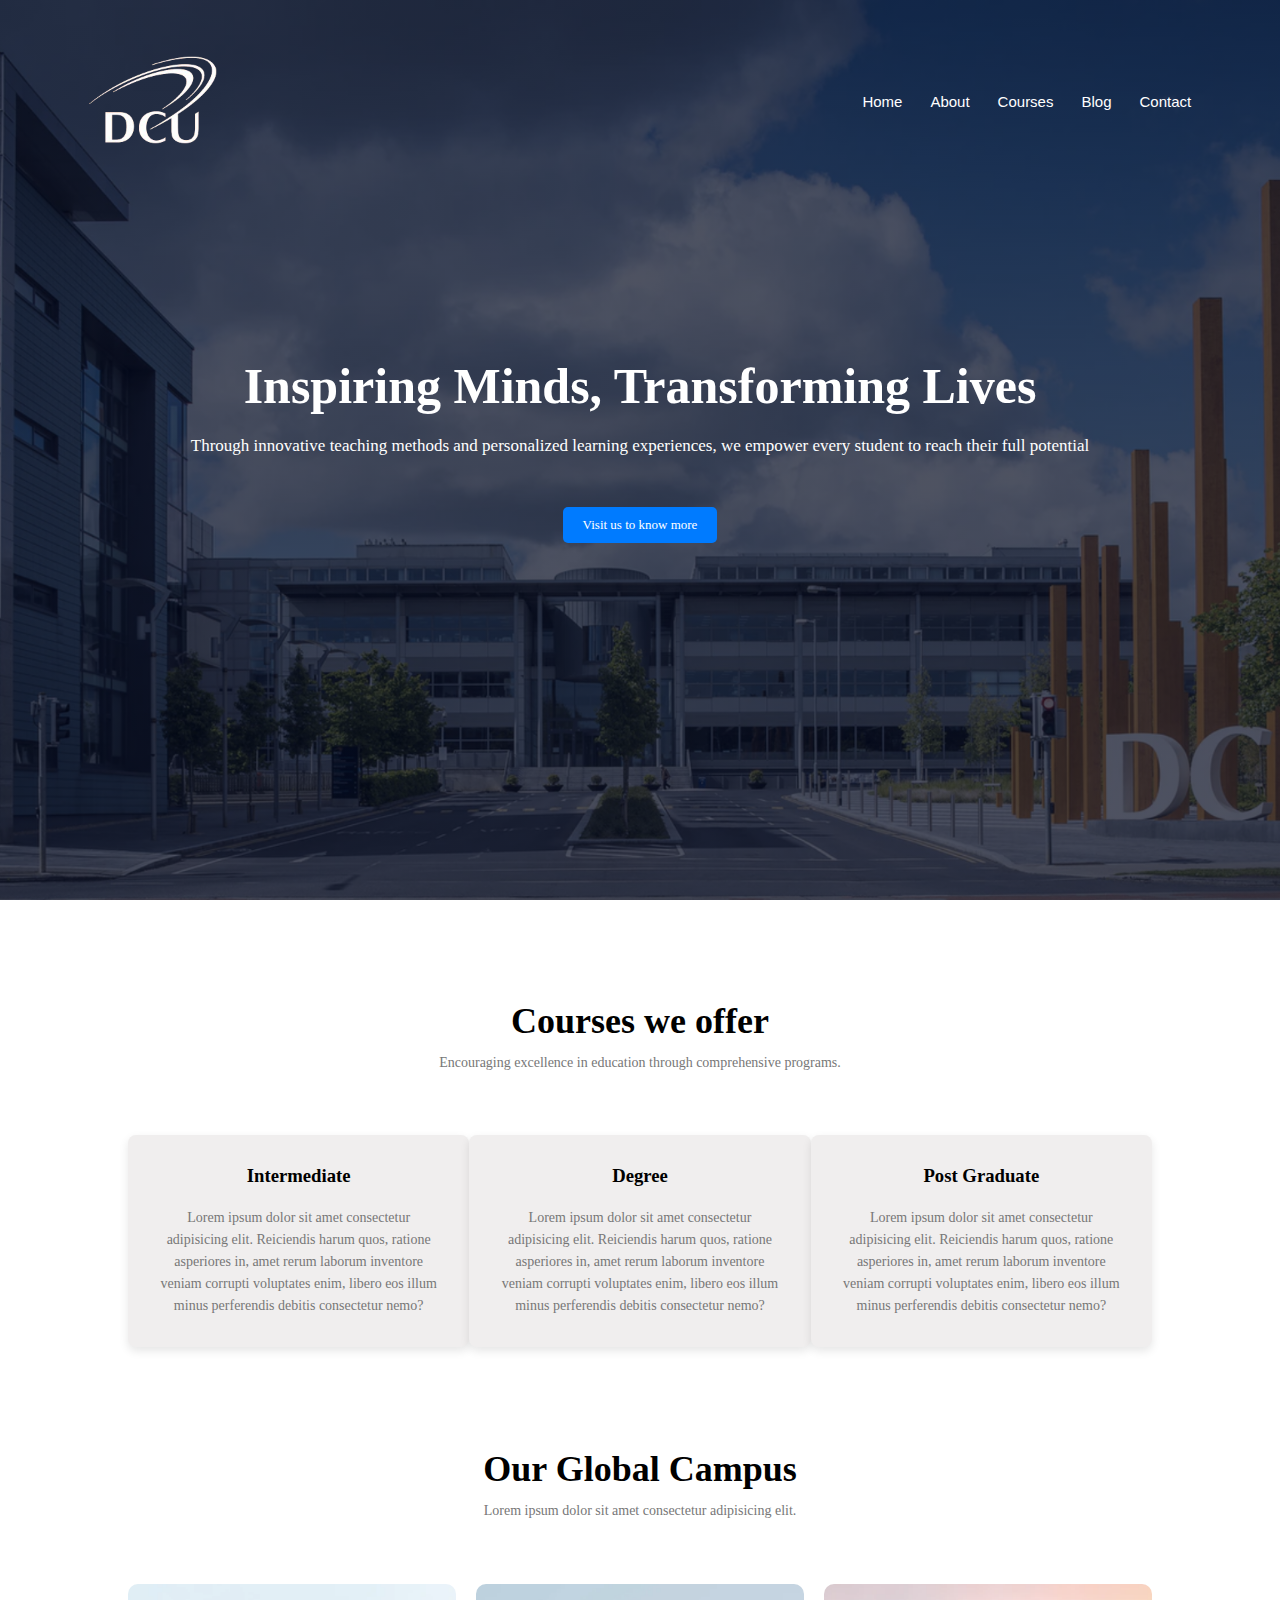
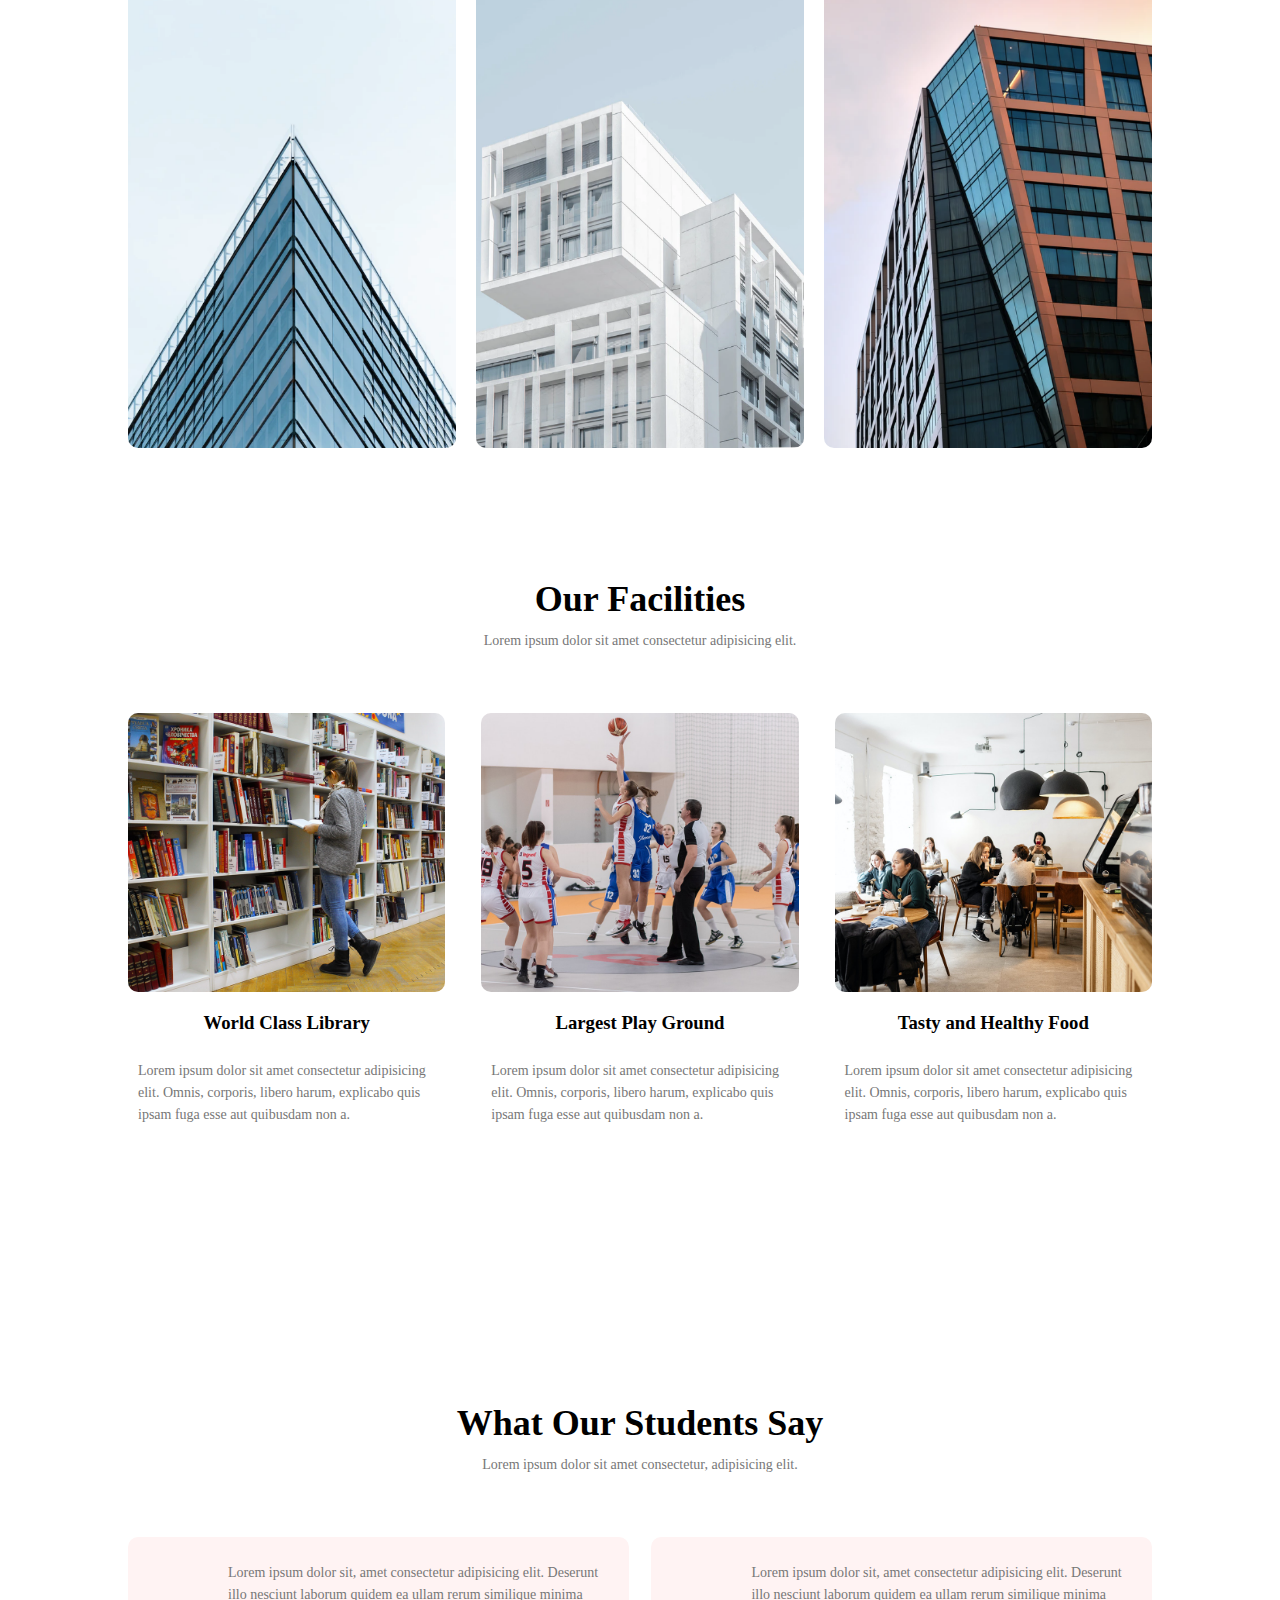
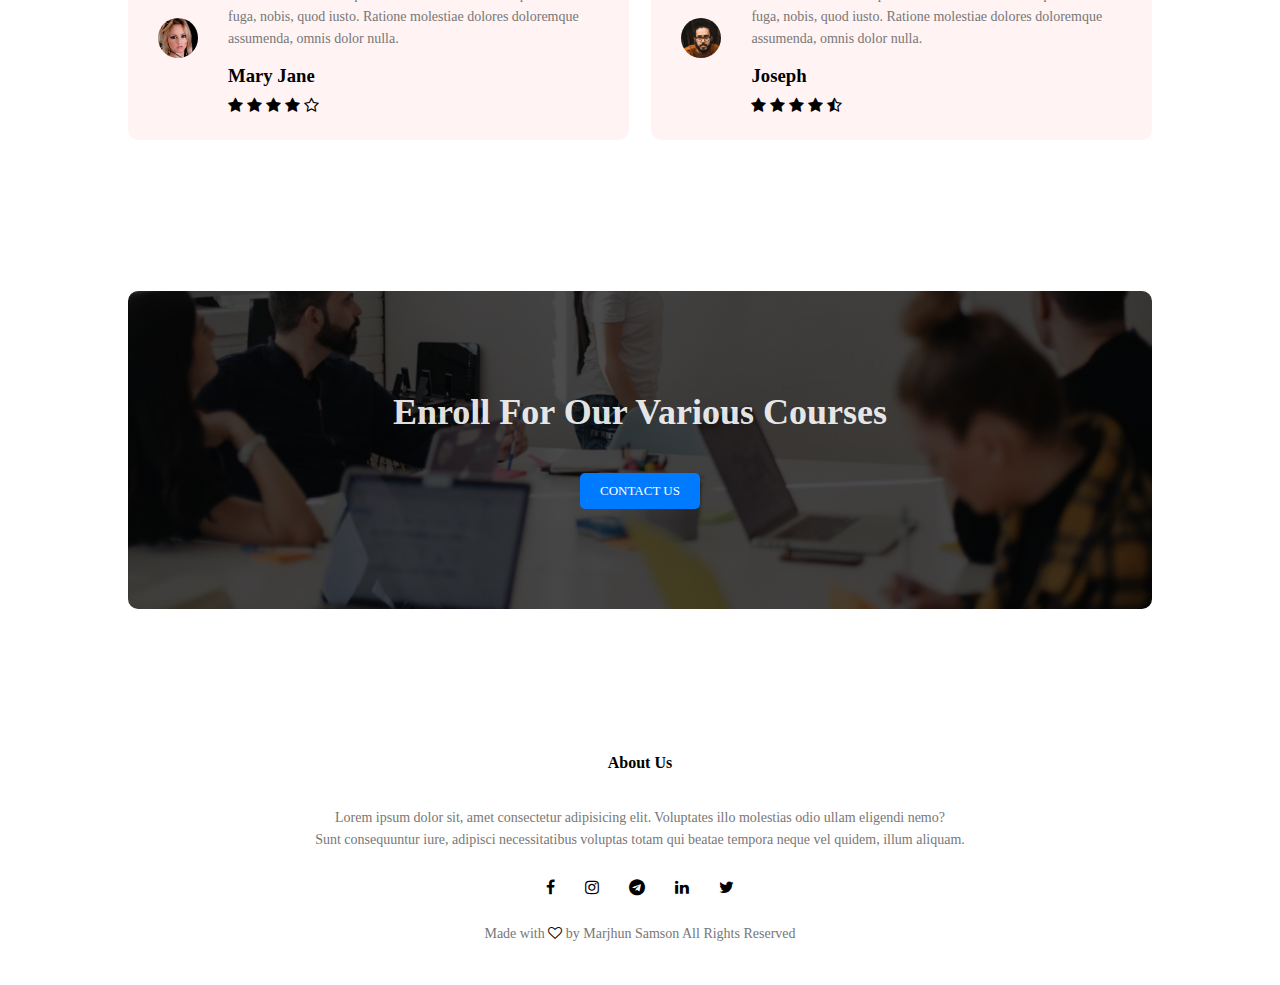
<file: index.html>
<!DOCTYPE html>
<html lang="en">
<head>
    <meta name="viewport" content="width=device-width, initial-scale=1.0">
    <title>School Website</title>
    <link rel="stylesheet" href="style.css">
    <link rel="stylesheet" href="https://stackpath.bootstrapcdn.com/font-awesome/4.7.0/css/font-awesome.min.css">
    <link rel="icon" href="images/FAvicon2.png" type="image/x-icon">
    <style>
        html {
            scroll-behavior: smooth; /* For CSS smooth scroll */
        }
    </style>
</head>
<body>
    <section class="header">
        <nav> 
            <a href="index.html"> <img src="images/IRL.png"> </a>
            <div class="nav-links">
                <ul> 
                    <li> <a href="index.html">Home</a></li>
                    <li> <a href="about.html">About</a></li>
                    <li> <a href="courses.html">Courses</a></li>
                    <li> <a href="blog.html">Blog</a></li>
                    <li> <a href="contact.html">Contact</a></li>
                </ul>
            </div>
        </nav>

        <div class="text-box">
            <h1>Inspiring Minds, Transforming Lives</h1>
            <p> Through innovative teaching methods and personalized learning experiences, 
                we empower every student to reach their full potential
                
            </p>
            <a href="#courses" class="hero-btn">Visit us to know more</a>
        </div>
    </section>

    <!--.....courses.....-->


    <section class="course" id="courses">
        <h1>Courses we offer</h1>
        <p>Encouraging excellence in education through comprehensive programs.</p>

        <div class="row">

            <div class="course-col">
                <h3>Intermediate</h3>
                <p>Lorem ipsum dolor sit amet consectetur adipisicing elit. Reiciendis harum quos, 
                    ratione asperiores in, amet rerum laborum inventore veniam corrupti voluptates enim, 
                    libero eos illum minus perferendis debitis consectetur nemo?</p>
            </div> 
            <div class="course-col">
                <h3>Degree</h3>
                <p>Lorem ipsum dolor sit amet consectetur adipisicing elit. Reiciendis harum quos, 
                    ratione asperiores in, amet rerum laborum inventore veniam corrupti voluptates enim, 
                    libero eos illum minus perferendis debitis consectetur nemo?</p>
            </div> 
            <div class="course-col">
                <h3>Post Graduate</h3>
                <p>Lorem ipsum dolor sit amet consectetur adipisicing elit. Reiciendis harum quos, 
                    ratione asperiores in, amet rerum laborum inventore veniam corrupti voluptates enim, 
                    libero eos illum minus perferendis debitis consectetur nemo?</p>
             </div> 

        </div>


    </section>
    
    
    <!-- .........campus.......... -->


    <section class="campus">
        <h1>Our Global Campus</h1>
        <p>Lorem ipsum dolor sit amet consectetur adipisicing elit.</p>

        <div class="row">
            
            <div class="campus-col">
                <img src="images/london.png">
                <div class="layer">
                    <h3>Campus</h3>
                </div>
            </div>
            <div class="campus-col">
                 <img src="images/washington.png">
                 <div class="layer">
                    <h3>Ipsum</h3>
                </div>
            </div>
            <div class="campus-col">
                 <img src="images/newyork.png">
                 <div class="layer">
                     <h3>Lorem</h3>
                </div>
            </div>

    </section>


     <!-- .........facilities.......... -->
      
     
     <section class="facilities">
        <h1>Our Facilities</h1>
        <p>Lorem ipsum dolor sit amet consectetur adipisicing elit.</p>

        <div class="row">

            <div class="facilities-col">
                <img src="images/library.png">
                <h3>World Class Library</h3>
                <p>Lorem ipsum dolor sit amet consectetur adipisicing elit. Omnis, corporis, 
                    libero harum, explicabo quis ipsam fuga esse aut quibusdam non a. </p>
            </div>
            <div class="facilities-col">
                <img src="images/basketball.png">
                <h3>Largest Play Ground</h3>
                <p>Lorem ipsum dolor sit amet consectetur adipisicing elit. Omnis, corporis, 
                    libero harum, explicabo quis ipsam fuga esse aut quibusdam non a. </p>
            </div>
            <div class="facilities-col">
                <img src="images/cafeteria.png">
                <h3>Tasty and Healthy Food</h3>
                <p>Lorem ipsum dolor sit amet consectetur adipisicing elit. Omnis, corporis, 
                    libero harum, explicabo quis ipsam fuga esse aut quibusdam non a. </p>
            </div>

        </div>

      </section>
      
      <!--  testemonmial section  -->


      <section class="testemonmial">
        <h1>What Our Students Say</h1>
        <p>Lorem ipsum dolor sit amet consectetur, adipisicing elit.</p>
        <div class="row">
            <div class="testemonmial-col">
                <img src="images/user1.jpg" alt="Mary Jane">
                <div>
                    <p>Lorem ipsum dolor sit, amet consectetur adipisicing elit. 
                        Deserunt illo nesciunt laborum quidem ea ullam rerum similique minima fuga, nobis, quod iusto.
                        Ratione molestiae dolores doloremque assumenda, omnis dolor nulla.</p>
                    <h3>Mary Jane</h3>
                    <i class="fa fa-star"></i>
                    <i class="fa fa-star"></i>
                    <i class="fa fa-star"></i>
                    <i class="fa fa-star"></i>
                    <i class="fa fa-star-o"></i>
                </div>
            </div> <!-- Closing the first testimonial column -->
            
            <div class="testemonmial-col">
                <img src="images/user2.jpg" alt="Joseph">
                <div>
                    <p>Lorem ipsum dolor sit, amet consectetur adipisicing elit. 
                        Deserunt illo nesciunt laborum quidem ea ullam rerum similique minima fuga, nobis, quod iusto.
                        Ratione molestiae dolores doloremque assumenda, omnis dolor nulla.</p>
                    <h3>Joseph</h3>
                    <i class="fa fa-star"></i>
                    <i class="fa fa-star"></i>
                    <i class="fa fa-star"></i>
                    <i class="fa fa-star"></i>
                    <i class="fa fa-star-half-o"></i>
                </div>
            </div>

        </div>

      </section>

      <!-- .............. Call to action .............. -->

      <section class="cta">
        <h1>Enroll For Our Various Courses</h1>
        <a href="contact.html#contact" class="hero-btn">CONTACT US</a>

      </section>

      <!-- ..... Footer ..... -->

      <section class="footer">
            <h4>About Us</h4>
            <p>Lorem ipsum dolor sit, amet consectetur adipisicing elit.
                Voluptates illo molestias odio ullam eligendi nemo?<br> 
                Sunt consequuntur iure, adipisci necessitatibus voluptas totam qui beatae tempora neque vel quidem, illum aliquam.</p>

            <div class=" icons">

                <i class="fa fa-facebook"></i>
                <i class="fa fa-instagram"></i>
                <i class="fa fa-telegram"></i>
                <i class="fa fa-linkedin"></i>
                <i class="fa fa-twitter"></i>

            </div>

            <p> Made with <i class="fa fa-heart-o"></i> by 
                Marjhun Samson All Rights Reserved  </p>


      </section>

</body>
</html>
</file>
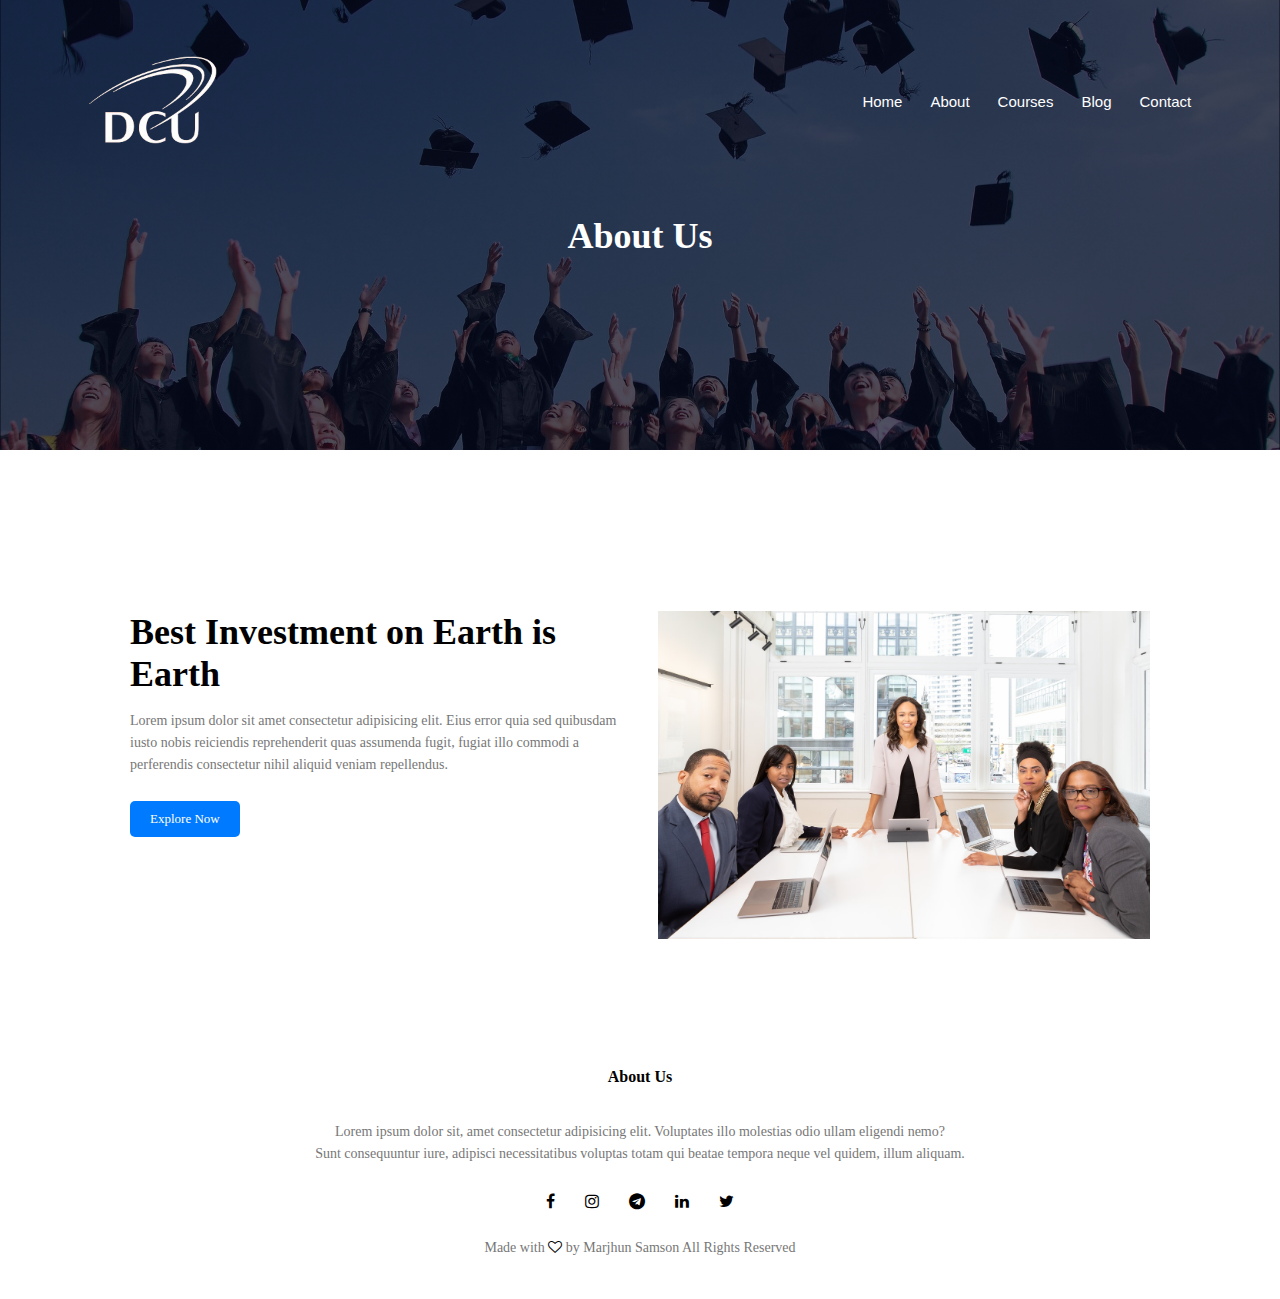
<file: about.html>
<!DOCTYPE html>
<html lang="en">
<head>
    <meta name=" viewport" content="width=device-width, initial-scale=1.0">
    <title>School Website</title>
    <link rel="stylesheet" href="style.css">
    <link rel="stylesheet" href="https://stackpath.bootstrapcdn.com/font-awesome/4.7.0/css/font-awesome.min.css">
    <link rel="icon" href="images/FAvicon2.png" type="image/x-icon">
</head>
<body>
    <section class="sub-header">
        <nav> 
            <a href="index.html"> <img src="images/IRL.png"> </a>
            <div class="nav-links">
                <ul> 
                    <li> <a href="index.html">Home</a></li>
                    <li> <a href="about.html">About</a></li>
                    <li> <a href="courses.html">Courses</a></li>
                    <li> <a href="blog.html">Blog</a></li>
                    <li> <a href="contact.html">Contact</a></li>
                </ul>
            </div>
        </nav>

        <h1>About Us</h1>

    </section>


<!-- ..... About Us ....... -->

    <section class="about-us">

        <div class="row">
            <div class="about-col">
                <h1>Best Investment on Earth is Earth</h1>
                <p>Lorem ipsum dolor sit amet consectetur adipisicing elit. 
                    Eius error quia sed quibusdam iusto nobis reiciendis reprehenderit quas assumenda fugit,
                    fugiat illo commodi a perferendis consectetur nihil aliquid veniam repellendus.</p>
                    <a href="" class="hero-btn red-btn">Explore Now</a>
            </div>

            <div class="about-col">
                <img src="images/about.jpg">
            </div>


        </div>

    </section>


      <!-- ..... Footer ..... -->

      <section class="footer">
            <h4>About Us</h4>
            <p>Lorem ipsum dolor sit, amet consectetur adipisicing elit.
                Voluptates illo molestias odio ullam eligendi nemo?<br> 
                Sunt consequuntur iure, adipisci necessitatibus voluptas totam qui beatae tempora neque vel quidem, illum aliquam.</p>

            <div class=" icons">

                <i class="fa fa-facebook"></i>
                <i class="fa fa-instagram"></i>
                <i class="fa fa-telegram"></i>
                <i class="fa fa-linkedin"></i>
                <i class="fa fa-twitter"></i>

            </div>

            <p> Made with <i class="fa fa-heart-o"></i> by 
                Marjhun Samson All Rights Reserved  </p>


      </section>

</body>
</html>
</file>
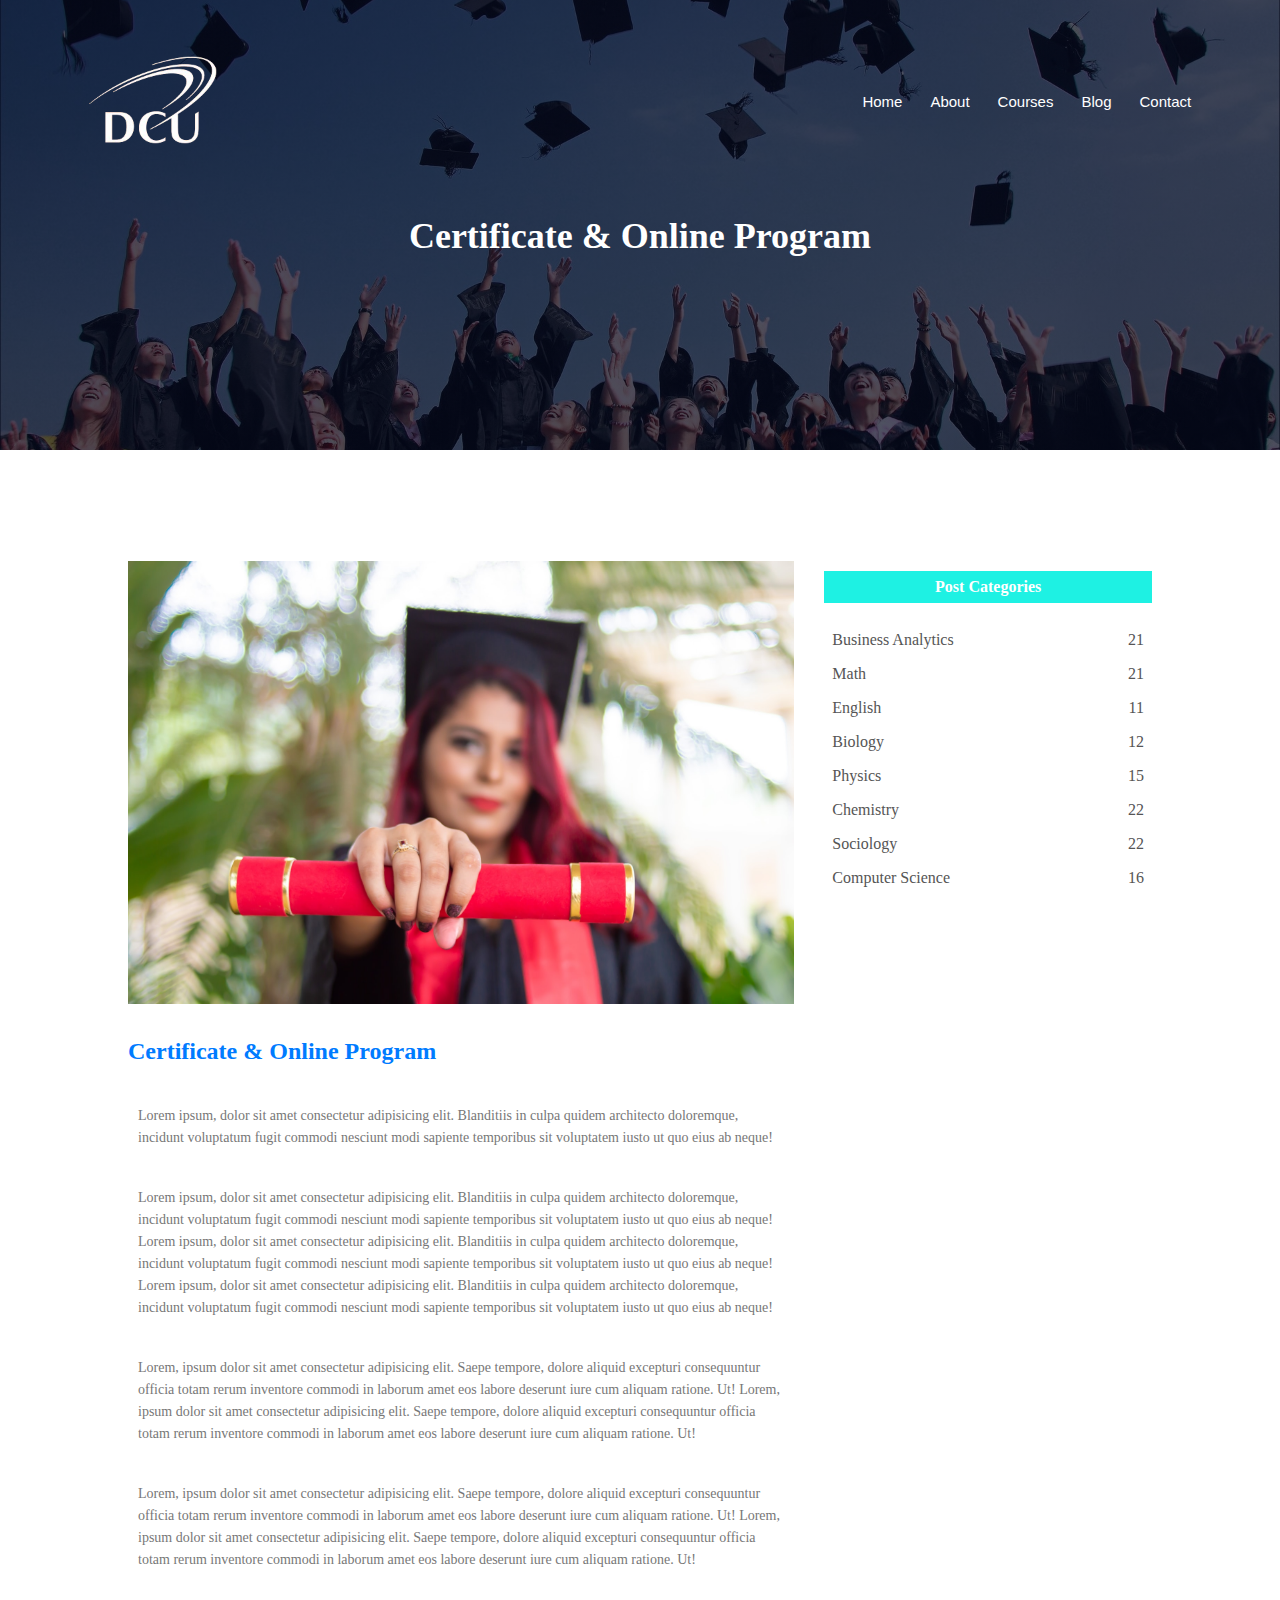
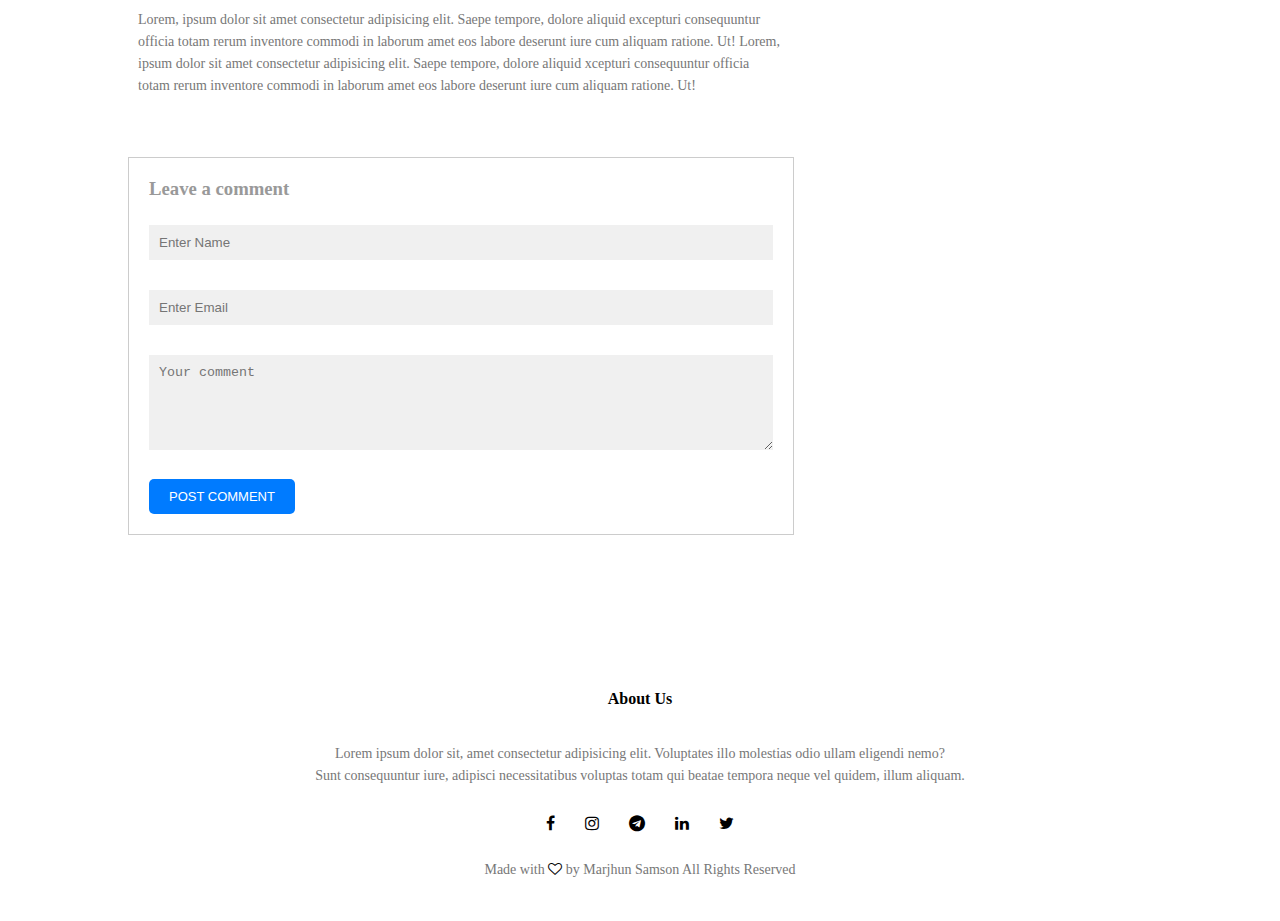
<file: blog.html>
<!DOCTYPE html>
<html lang="en">
<head>
    <meta name=" viewport" content="width=device-width, initial-scale=1.0">
    <title>School Website</title>
    <link rel="stylesheet" href="style.css">
    <link rel="stylesheet" href="https://stackpath.bootstrapcdn.com/font-awesome/4.7.0/css/font-awesome.min.css">
    <link rel="icon" href="images/FAvicon2.png" type="image/x-icon">
</head>
<body>
    <section class="sub-header">
        <nav> 
            <a href="index.html"> <img src="images/IRL.png"> </a>
            <div class="nav-links">
                <ul> 
                    <li> <a href="index.html">Home</a></li>
                    <li> <a href="about.html">About</a></li>
                    <li> <a href="courses.html">Courses</a></li>
                    <li> <a href="blog.html">Blog</a></li>
                    <li> <a href="contact.html">Contact</a></li>
                </ul>
            </div>
        </nav>

        <h1>Certificate & Online Program</h1>

    </section>

    <!-- ...... blog ...... -->

    <section class="blog-content">
        <div class="row">
            <div class="blog-left">
                <img src="images/certificate.jpg">
                <h2>Certificate & Online Program</h2>
                <p>Lorem ipsum, dolor sit amet consectetur adipisicing elit. 
                    Blanditiis in culpa quidem architecto doloremque, incidunt voluptatum fugit commodi 
                    nesciunt modi sapiente temporibus sit voluptatem iusto ut quo eius ab neque!</p>
                <br>
                <p>Lorem ipsum, dolor sit amet consectetur adipisicing elit. 
                    Blanditiis in culpa quidem architecto doloremque, incidunt voluptatum fugit commodi 
                    nesciunt modi sapiente temporibus sit voluptatem iusto ut quo eius ab neque!
                    Lorem ipsum, dolor sit amet consectetur adipisicing elit. 
                    Blanditiis in culpa quidem architecto doloremque, incidunt voluptatum fugit commodi 
                    nesciunt modi sapiente temporibus sit voluptatem iusto ut quo eius ab neque!
                    Lorem ipsum, dolor sit amet consectetur adipisicing elit. 
                    Blanditiis in culpa quidem architecto doloremque, incidunt voluptatum fugit commodi 
                    nesciunt modi sapiente temporibus sit voluptatem iusto ut quo eius ab neque!</p>
                <br>
                <p>Lorem, ipsum dolor sit amet consectetur adipisicing elit. Saepe tempore, dolore aliquid 
                    excepturi consequuntur officia totam rerum inventore commodi in laborum amet eos labore 
                    deserunt iure cum aliquam ratione. Ut!
                    Lorem, ipsum dolor sit amet consectetur adipisicing elit. Saepe tempore, dolore aliquid 
                    excepturi consequuntur officia totam rerum inventore commodi in laborum amet eos labore 
                    deserunt iure cum aliquam ratione. Ut!</p>
                <br>
                <p>Lorem, ipsum dolor sit amet consectetur adipisicing elit. Saepe tempore, dolore aliquid 
                    excepturi consequuntur officia totam rerum inventore commodi in laborum amet eos labore 
                    deserunt iure cum aliquam ratione. Ut!
                    Lorem, ipsum dolor sit amet consectetur adipisicing elit. Saepe tempore, dolore aliquid 
                    excepturi consequuntur officia totam rerum inventore commodi in laborum amet eos labore 
                    deserunt iure cum aliquam ratione. Ut!</p>
                <br>
                <p>Lorem, ipsum dolor sit amet consectetur adipisicing elit. Saepe tempore, dolore aliquid 
                    excepturi consequuntur officia totam rerum inventore commodi in laborum amet eos labore 
                    deserunt iure cum aliquam ratione. Ut!
                    Lorem, ipsum dolor sit amet consectetur adipisicing elit. Saepe tempore, dolore aliquid 
                    xcepturi consequuntur officia totam rerum inventore commodi in laborum amet eos labore 
                    deserunt iure cum aliquam ratione. Ut!</p>

                    <div class="comment-box">
                        <h3>Leave a comment</h3>

                        <form class="comment-form">
                            <input type="text" placeholder="Enter Name">
                            <input type="email" placeholder="Enter Email">
                            <textarea rows="5" placeholder="Your comment"></textarea>
                            <button type="submit" class="hero-btn red-btn">POST COMMENT</button>
                        </form>
                    </div>
                    
            </div>

            <div class="blog-right">
                <h3>Post Categories</h3>
                <div>
                    <span>Business Analytics</span>
                    <span>21</span>
                </div>
                <div>
                    <span>Math</span>
                    <span>21</span>
                </div>
                <div>
                    <span>English</span>
                    <span>11</span>
                </div> 
                <div>
                    <span>Biology</span>
                    <span>12</span>
                </div>
                <div>
                    <span>Physics</span>
                    <span>15</span>
                </div>
                <div>
                    <span>Chemistry</span>
                    <span>22</span>
                </div>
                <div>
                    <span>Sociology</span>
                    <span>22</span>
                </div>
                <div>
                    <span>Computer Science</span>
                    <span>16</span>
                </div>



            </div>

        </div>


    </section>



      <!-- ..... Footer ..... -->

      <section class="footer">
            <h4>About Us</h4>
            <p>Lorem ipsum dolor sit, amet consectetur adipisicing elit.
                Voluptates illo molestias odio ullam eligendi nemo?<br> 
                Sunt consequuntur iure, adipisci necessitatibus voluptas totam qui beatae tempora neque vel quidem, illum aliquam.</p>

            <div class=" icons">

                <i class="fa fa-facebook"></i>
                <i class="fa fa-instagram"></i>
                <i class="fa fa-telegram"></i>
                <i class="fa fa-linkedin"></i>
                <i class="fa fa-twitter"></i>

            </div>

            <p> Made with <i class="fa fa-heart-o"></i> by 
                Marjhun Samson All Rights Reserved  </p>


      </section>

</body>
</html>
</file>
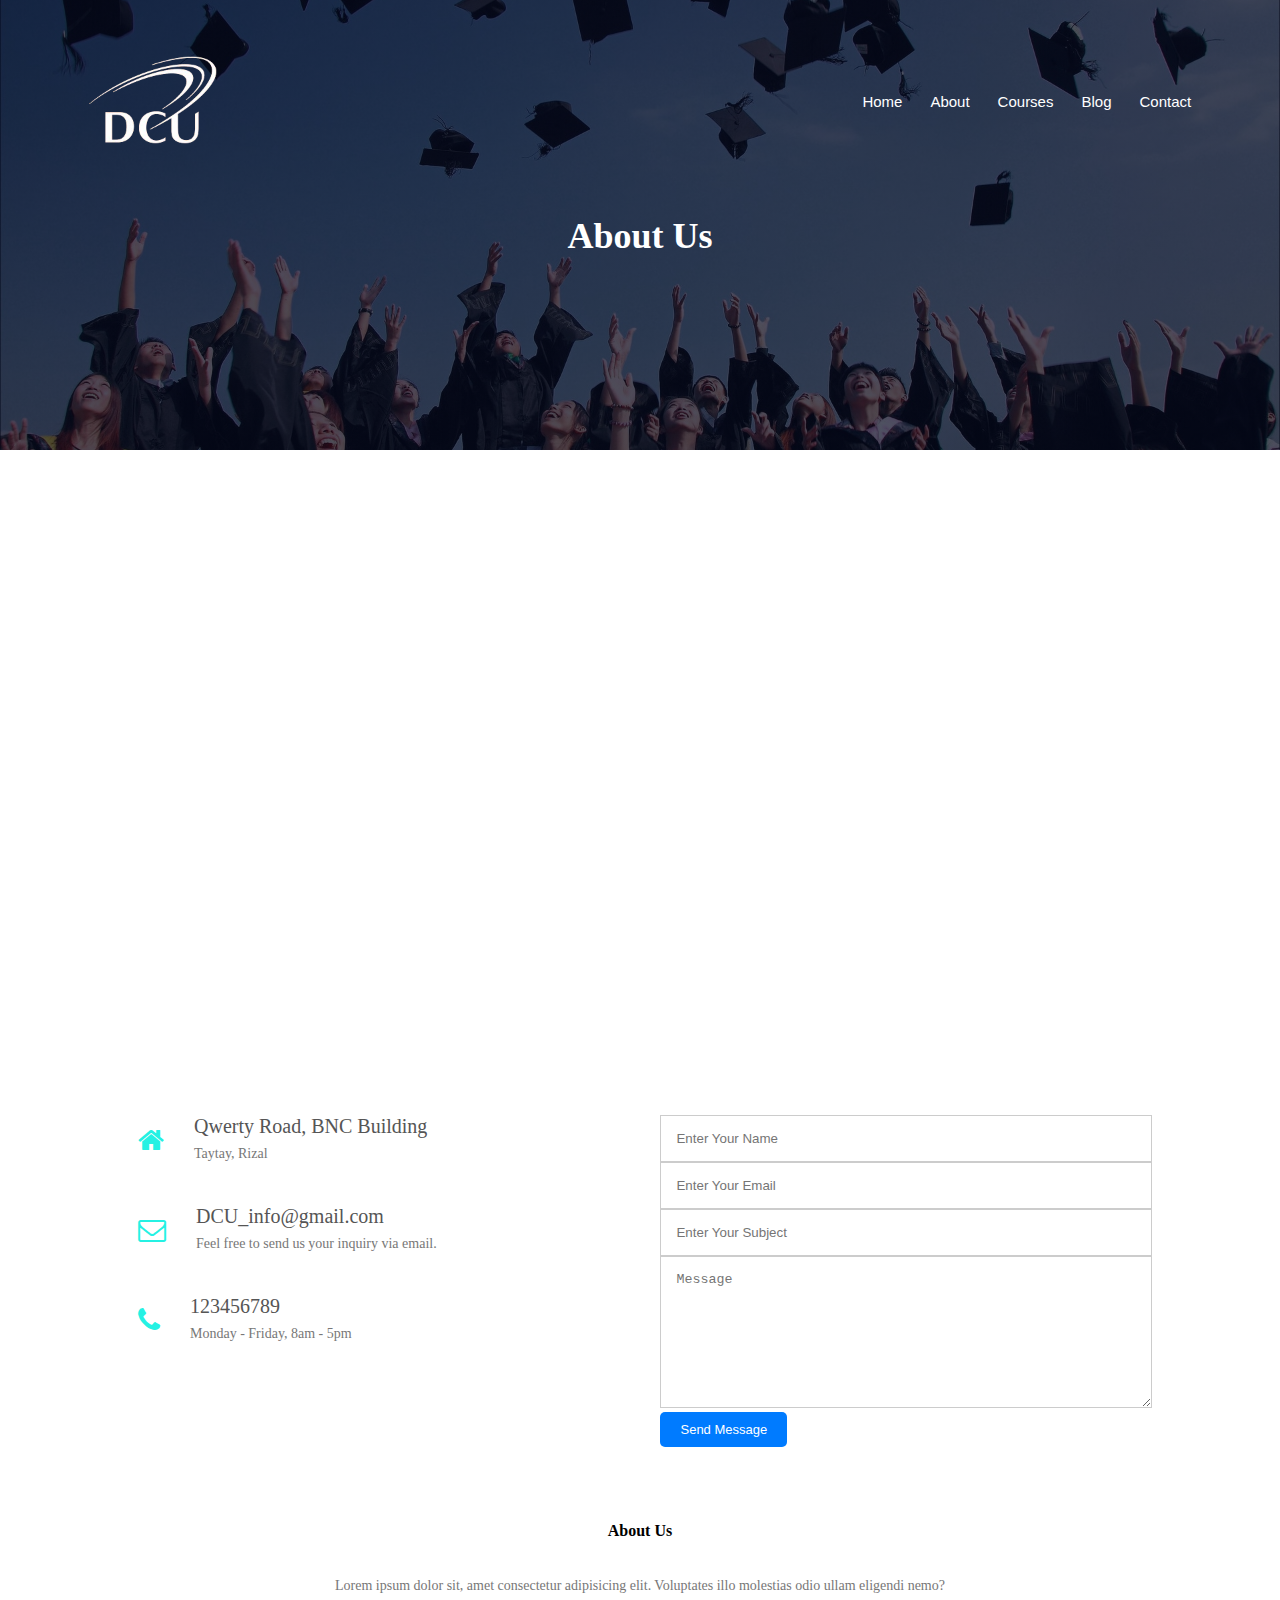
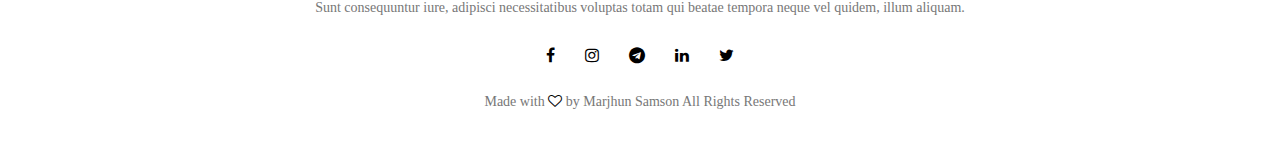
<file: contact.html>
<!DOCTYPE html>
<html lang="en">
<head>
    <meta name=" viewport" content="width=device-width, initial-scale=1.0">
    <title>School Website</title>
    <link rel="stylesheet" href="style.css">
    <link rel="stylesheet" href="https://stackpath.bootstrapcdn.com/font-awesome/4.7.0/css/font-awesome.min.css">
    <link rel="icon" href="images/FAvicon2.png" type="image/x-icon">
</head>
<body>
    <section class="sub-header">
        <nav> 
            <a href="index.html"> <img src="images/IRL.png"> </a>
            <div class="nav-links">
                <ul> 
                    <li> <a href="index.html">Home</a></li>
                    <li> <a href="about.html">About</a></li>
                    <li> <a href="courses.html">Courses</a></li>
                    <li> <a href="blog.html">Blog</a></li>
                    <li> <a href="contact.html">Contact</a></li>
                </ul>
            </div>
        </nav>

        <h1>About Us</h1>

    </section>


<!-- ..... contact....... -->
    
    <section class="location">
        <iframe src="https://www.google.com/maps/embed?pb=!1m18!1m12!1m3!1d61788.86344496662!2d121.13731680000001!3d14.553200149999999!2m3!1f0!2f0!3f0!3m2!1i1024!2i768!4f13.1!3m3!1m2!1s0x3397c71b30c82813%3A0xf5e02302ae65c580!2sTaytay%2C%201920%20Rizal!5e0!3m2!1sen!2sph!4v1730522824839!5m2!1sen!2sph" 
        width="600" height="450" style="border:0;" allowfullscreen="" loading="lazy" referrerpolicy="no-referrer-when-downgrade"></iframe>

    </section>

    <section class="contact-us" id="contact">

        <div class="row">

            <div class="contact-col">

                <div>
                    <i class="fa fa-home"></i>
                    <span>
                        <h5>Qwerty Road, BNC Building</h5>
                        <p>Taytay, Rizal</p>
                    </span>
                </div>
                <div>
                    <i class="fa fa-envelope-o"></i>
                    <span>
                        <h5>DCU_info@gmail.com</h5>
                        <p>Feel free to send us your inquiry via email.</p>
                    </span>
                </div> 
                <div>
                    <i class="fa fa-phone"></i>
                    <span>
                        <h5>123456789</h5>
                        <p>Monday - Friday, 8am - 5pm</p>
                    </span>
                </div>   

            </div>
            <div class="contact-cols">

                <form action="form-handler.php" method="post">
                    <input type="text" name="name" placeholder="Enter Your Name" required>
                    <input type="text" name="email" placeholder="Enter Your Email" required>
                    <input type="text" name="subject" placeholder="Enter Your Subject" required>

                    <textarea rows="8" name="message" placeholder="Message"></textarea>
                    <button type="submit" class="hero-btn red-btn">Send Message</button>

                </form>

            </div> 

        </div>


    </section>

 

      <!-- ..... Footer ..... -->

      <section class="footer">
            <h4>About Us</h4>
            <p>Lorem ipsum dolor sit, amet consectetur adipisicing elit.
                Voluptates illo molestias odio ullam eligendi nemo?<br> 
                Sunt consequuntur iure, adipisci necessitatibus voluptas totam qui beatae tempora neque vel quidem, illum aliquam.</p>

            <div class=" icons">

                <i class="fa fa-facebook"></i>
                <i class="fa fa-instagram"></i>
                <i class="fa fa-telegram"></i>
                <i class="fa fa-linkedin"></i>
                <i class="fa fa-twitter"></i>

            </div>

            <p> Made with <i class="fa fa-heart-o"></i> by 
                Marjhun Samson All Rights Reserved  </p>


      </section>

</body>
</html>
</file>
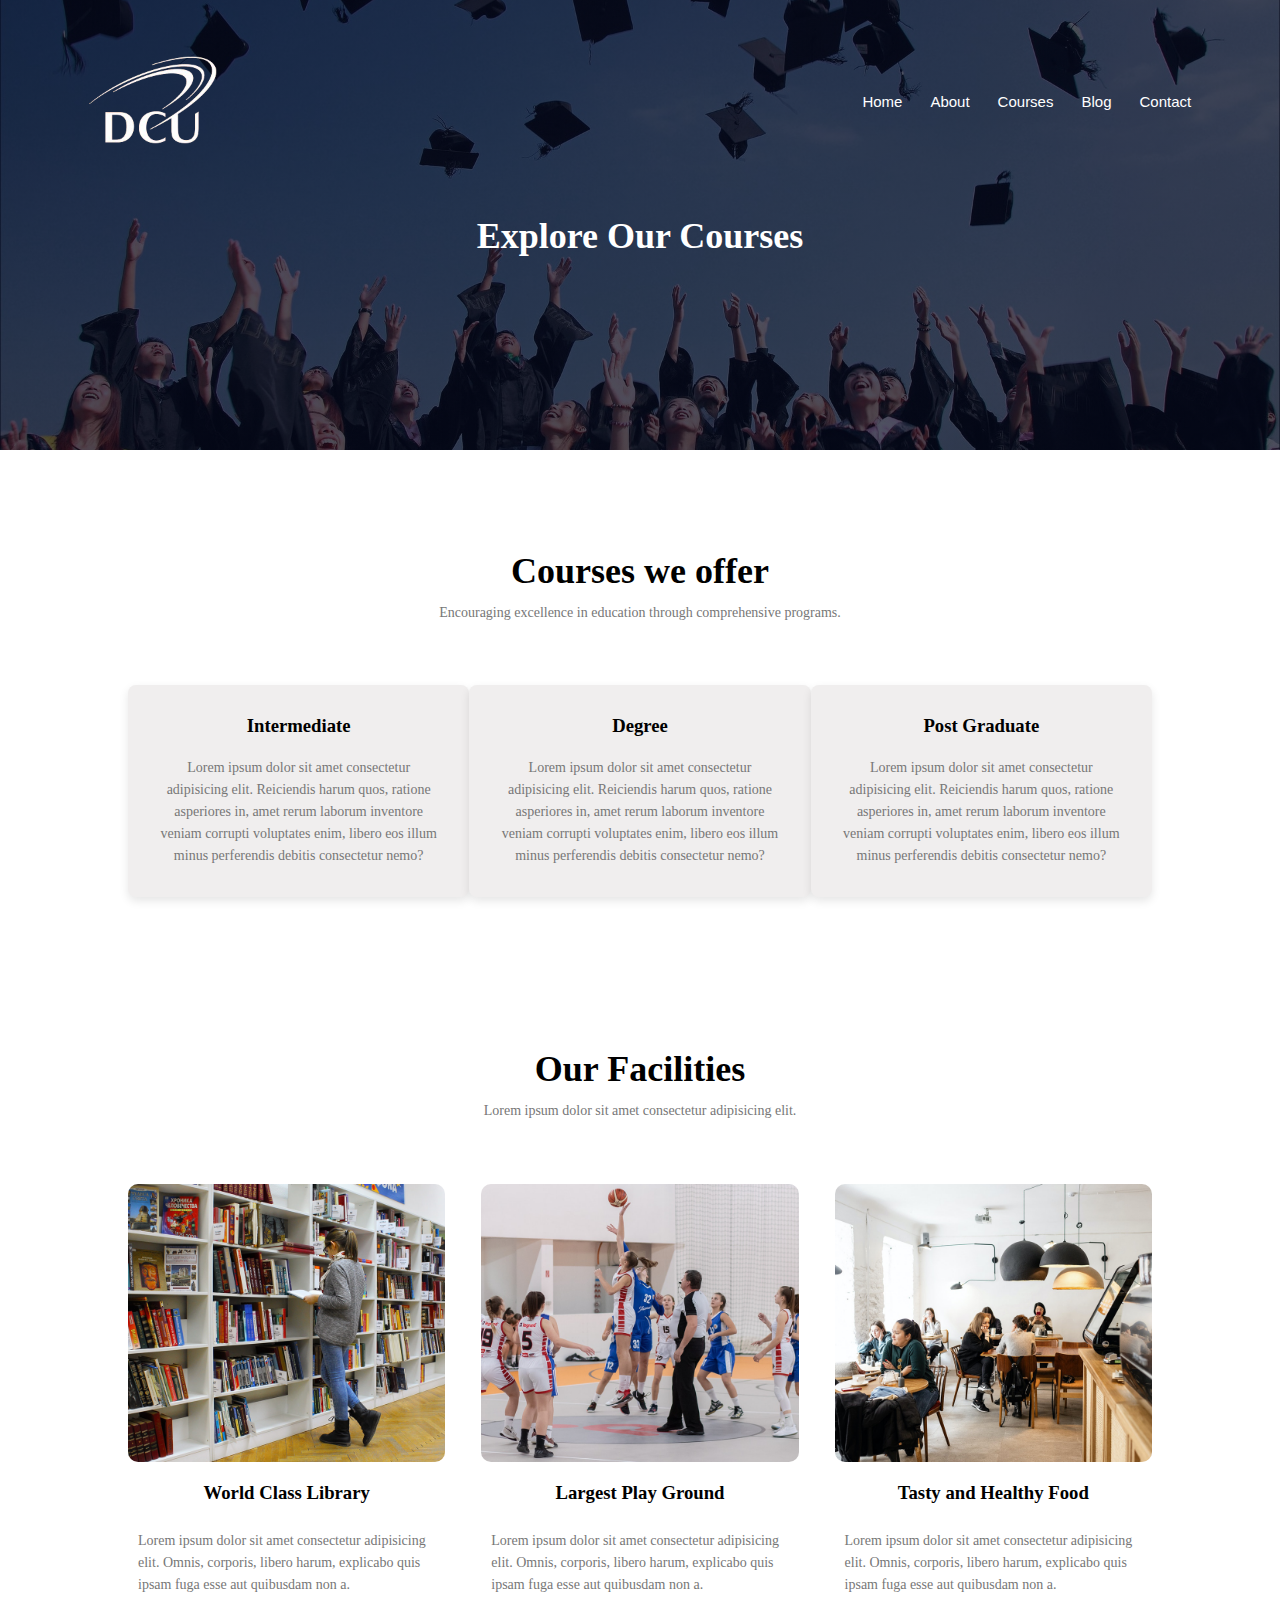
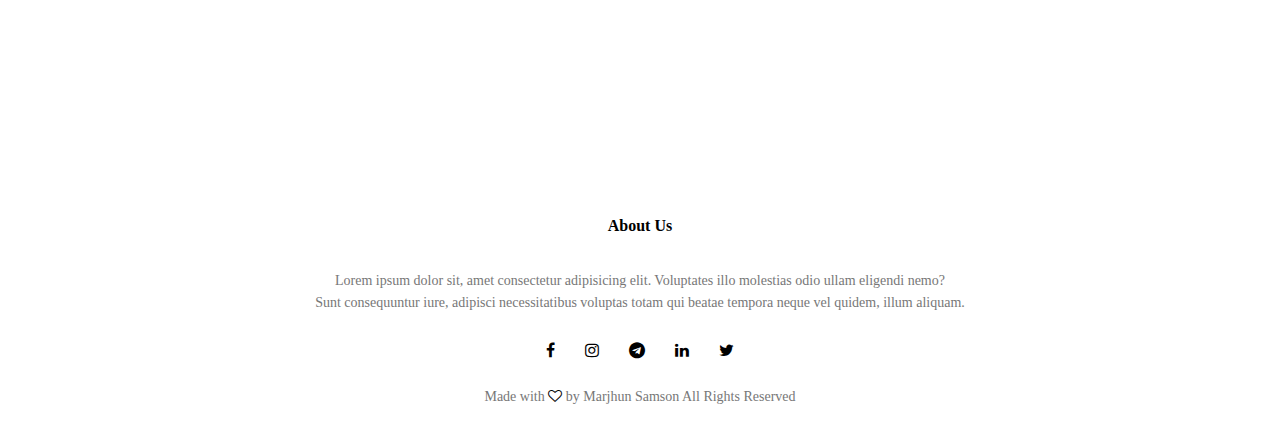
<file: courses.html>
<!DOCTYPE html>
<html lang="en">
<head>
    <meta name=" viewport" content="width=device-width, initial-scale=1.0">
    <title>School Website</title>
    <link rel="stylesheet" href="style.css">
    <link rel="stylesheet" href="https://stackpath.bootstrapcdn.com/font-awesome/4.7.0/css/font-awesome.min.css">
    <link rel="icon" href="images/FAvicon2.png" type="image/x-icon">
</head>
<body>
    <section class="sub-header">
        <nav> 
            <a href="index.html"> <img src="images/IRL.png"> </a>
            <div class="nav-links">
                <ul> 
                    <li> <a href="index.html">Home</a></li>
                    <li> <a href="about.html">About</a></li>
                    <li> <a href="courses.html">Courses</a></li>
                    <li> <a href="blog.html">Blog</a></li>
                    <li> <a href="contact.html">Contact</a></li>
                </ul>
            </div>
        </nav>

        <h1>Explore Our Courses</h1>

    </section>


<!-- ..... Courses ....... -->

<section class="course">
    <h1>Courses we offer</h1>
    <p>Encouraging excellence in education through comprehensive programs.</p>

    <div class="row">

        <div class="course-col">
            <h3>Intermediate</h3>
            <p>Lorem ipsum dolor sit amet consectetur adipisicing elit. Reiciendis harum quos, 
                ratione asperiores in, amet rerum laborum inventore veniam corrupti voluptates enim, 
                libero eos illum minus perferendis debitis consectetur nemo?</p>
        </div> 
        <div class="course-col">
            <h3>Degree</h3>
            <p>Lorem ipsum dolor sit amet consectetur adipisicing elit. Reiciendis harum quos, 
                ratione asperiores in, amet rerum laborum inventore veniam corrupti voluptates enim, 
                libero eos illum minus perferendis debitis consectetur nemo?</p>
        </div> 
        <div class="course-col">
            <h3>Post Graduate</h3>
            <p>Lorem ipsum dolor sit amet consectetur adipisicing elit. Reiciendis harum quos, 
                ratione asperiores in, amet rerum laborum inventore veniam corrupti voluptates enim, 
                libero eos illum minus perferendis debitis consectetur nemo?</p>
         </div> 

    </div>


</section>

    <!-- .........facilities.......... -->
      
     
    <section class="facilities">
        <h1>Our Facilities</h1>
        <p>Lorem ipsum dolor sit amet consectetur adipisicing elit.</p>

        <div class="row">

            <div class="facilities-col">
                <img src="images/library.png">
                <h3>World Class Library</h3>
                <p>Lorem ipsum dolor sit amet consectetur adipisicing elit. Omnis, corporis, 
                    libero harum, explicabo quis ipsam fuga esse aut quibusdam non a. </p>
            </div>
            <div class="facilities-col">
                <img src="images/basketball.png">
                <h3>Largest Play Ground</h3>
                <p>Lorem ipsum dolor sit amet consectetur adipisicing elit. Omnis, corporis, 
                    libero harum, explicabo quis ipsam fuga esse aut quibusdam non a. </p>
            </div>
            <div class="facilities-col">
                <img src="images/cafeteria.png">
                <h3>Tasty and Healthy Food</h3>
                <p>Lorem ipsum dolor sit amet consectetur adipisicing elit. Omnis, corporis, 
                    libero harum, explicabo quis ipsam fuga esse aut quibusdam non a. </p>
            </div>

        </div>

      </section>



<!-- ..... Footer ..... -->

      <section class="footer">
            <h4>About Us</h4>
            <p>Lorem ipsum dolor sit, amet consectetur adipisicing elit.
                Voluptates illo molestias odio ullam eligendi nemo?<br> 
                Sunt consequuntur iure, adipisci necessitatibus voluptas totam qui beatae tempora neque vel quidem, illum aliquam.</p>

            <div class=" icons">

                <i class="fa fa-facebook"></i>
                <i class="fa fa-instagram"></i>
                <i class="fa fa-telegram"></i>
                <i class="fa fa-linkedin"></i>
                <i class="fa fa-twitter"></i>

            </div>

            <p> Made with <i class="fa fa-heart-o"></i> by 
                Marjhun Samson All Rights Reserved  </p>


      </section>

</body>
</html>
</file>
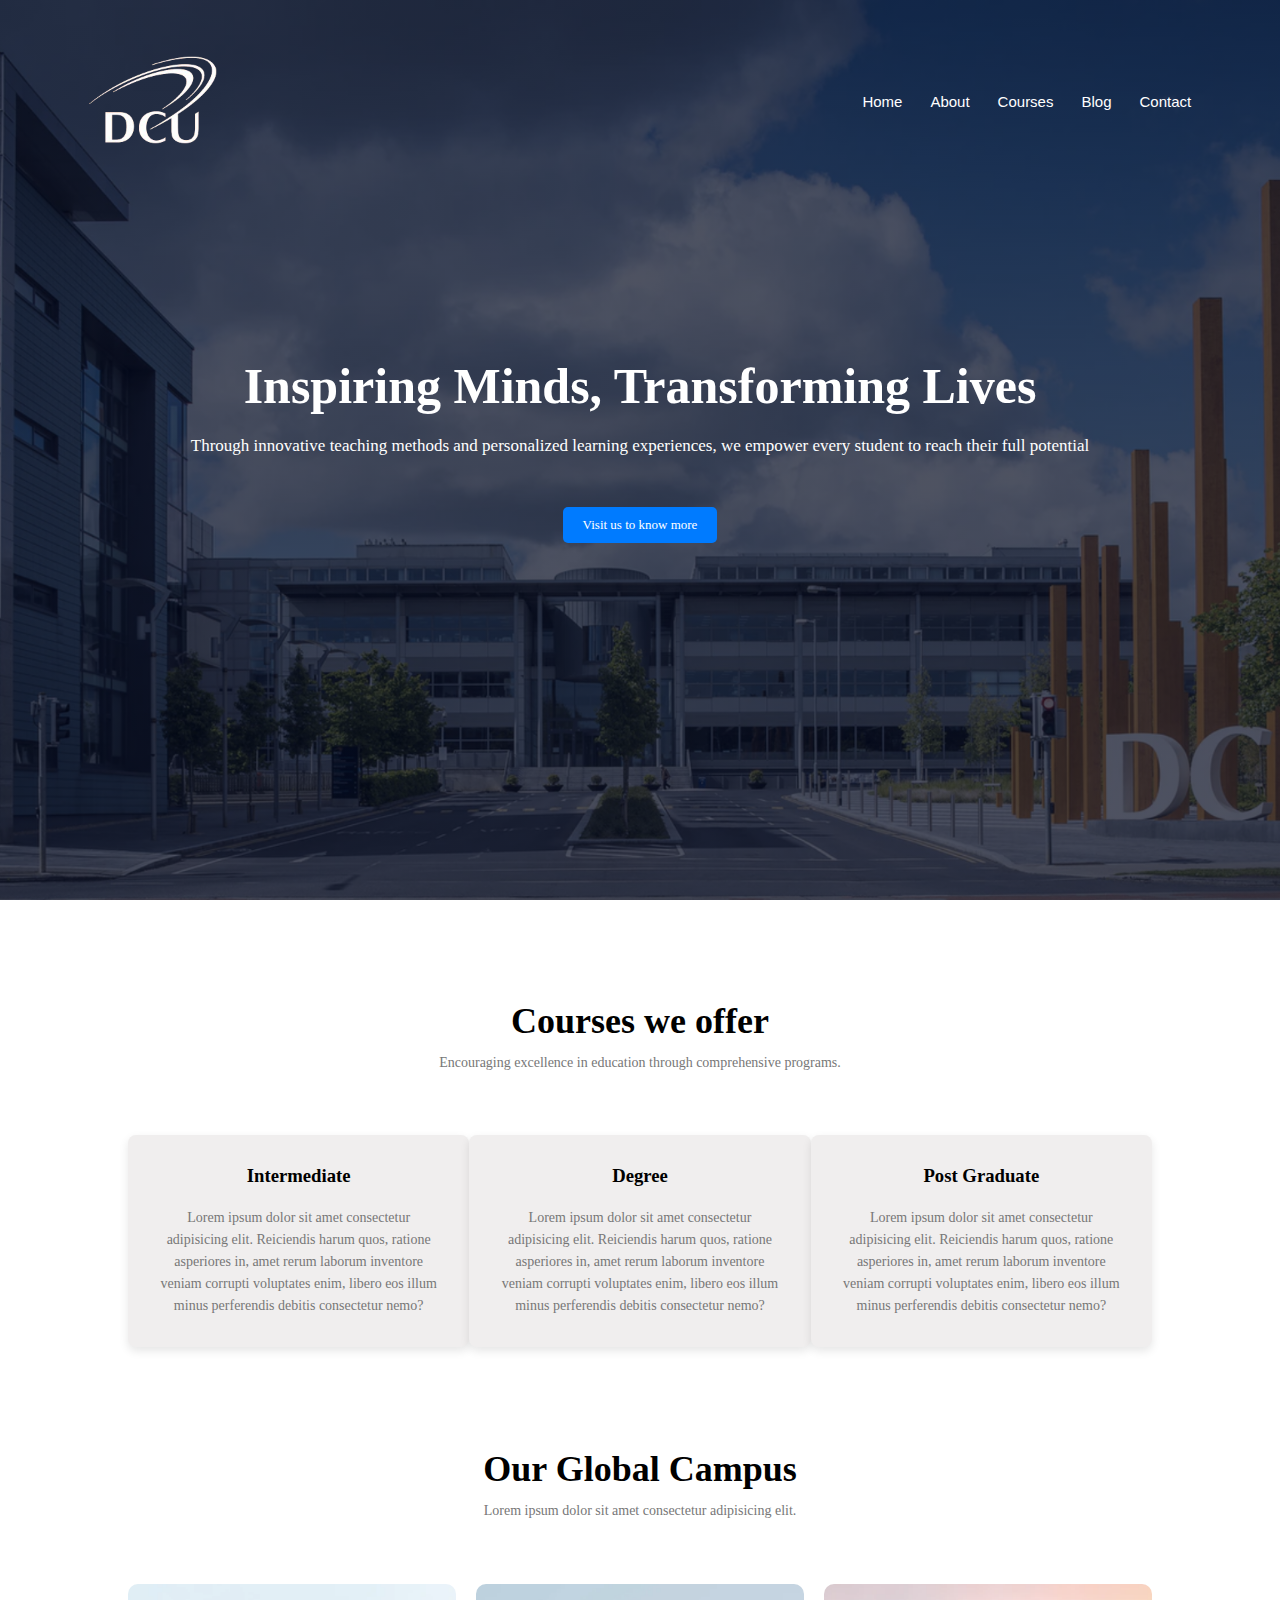
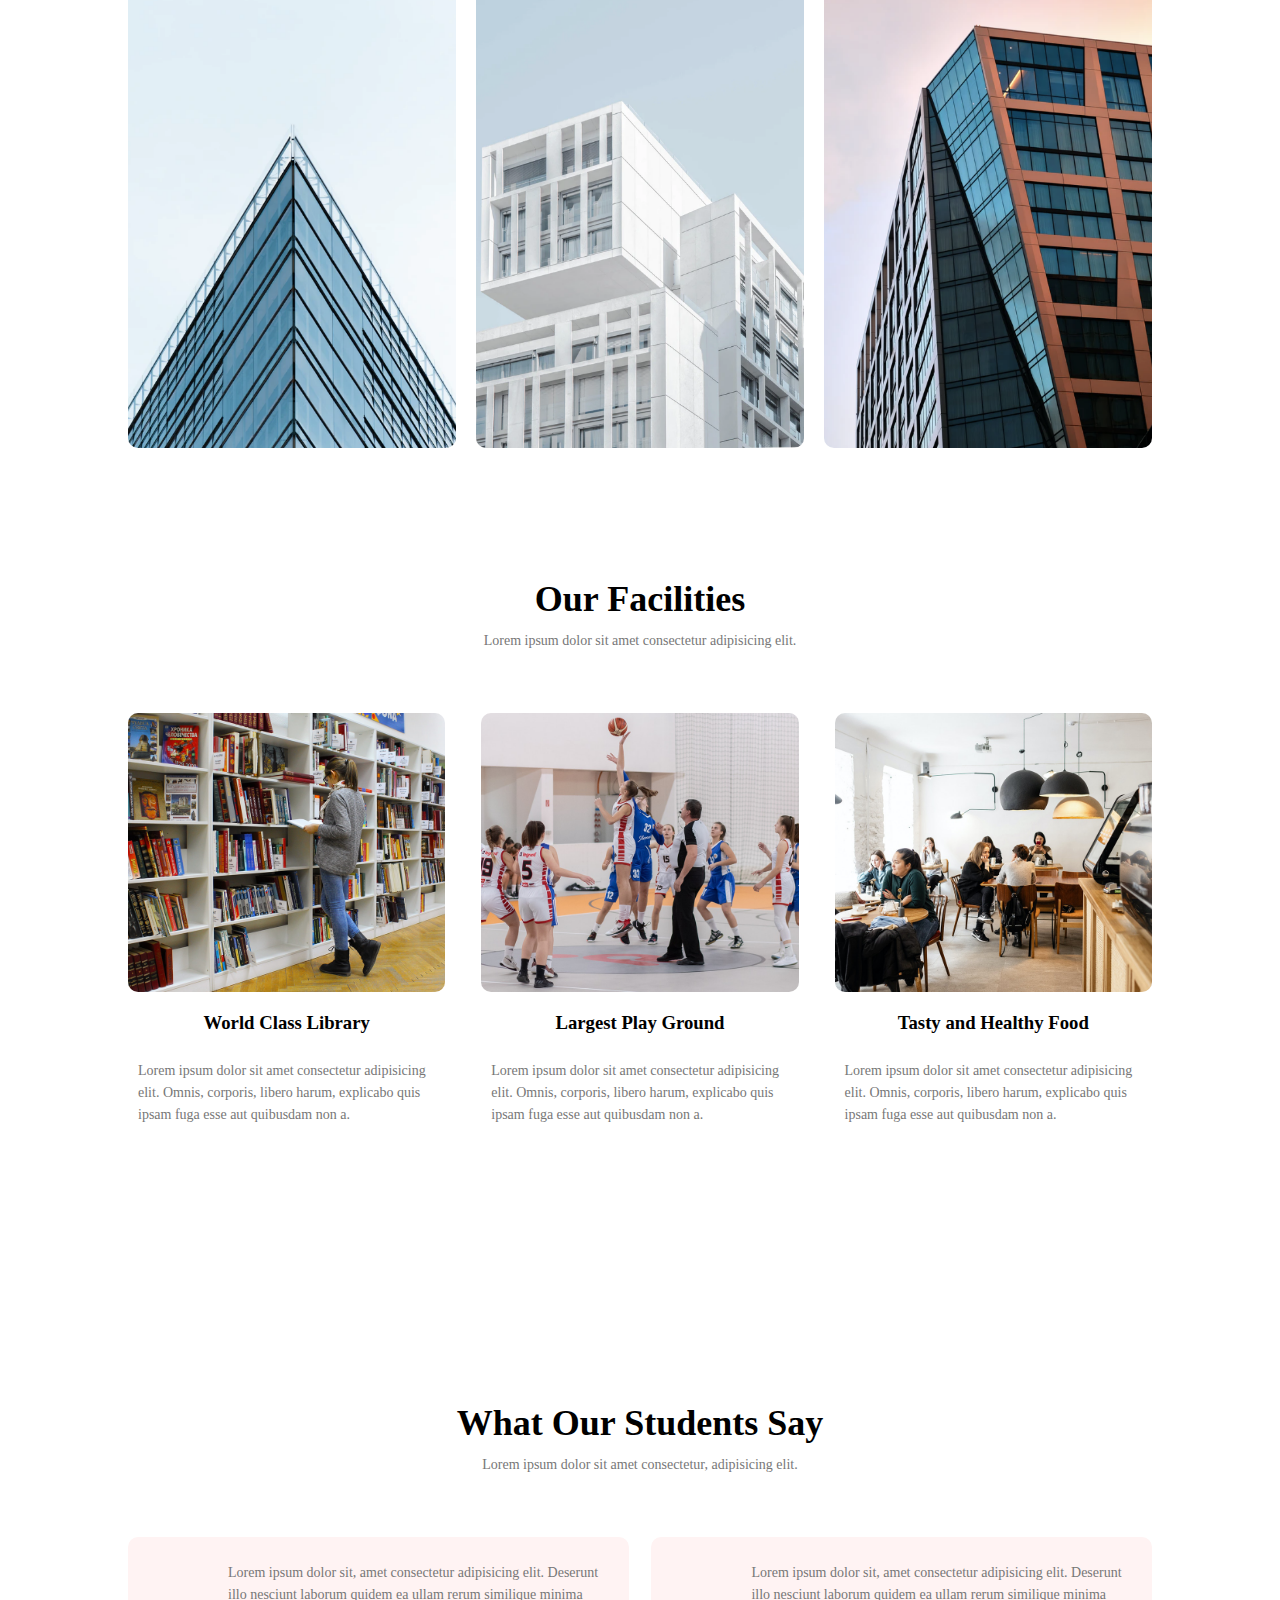
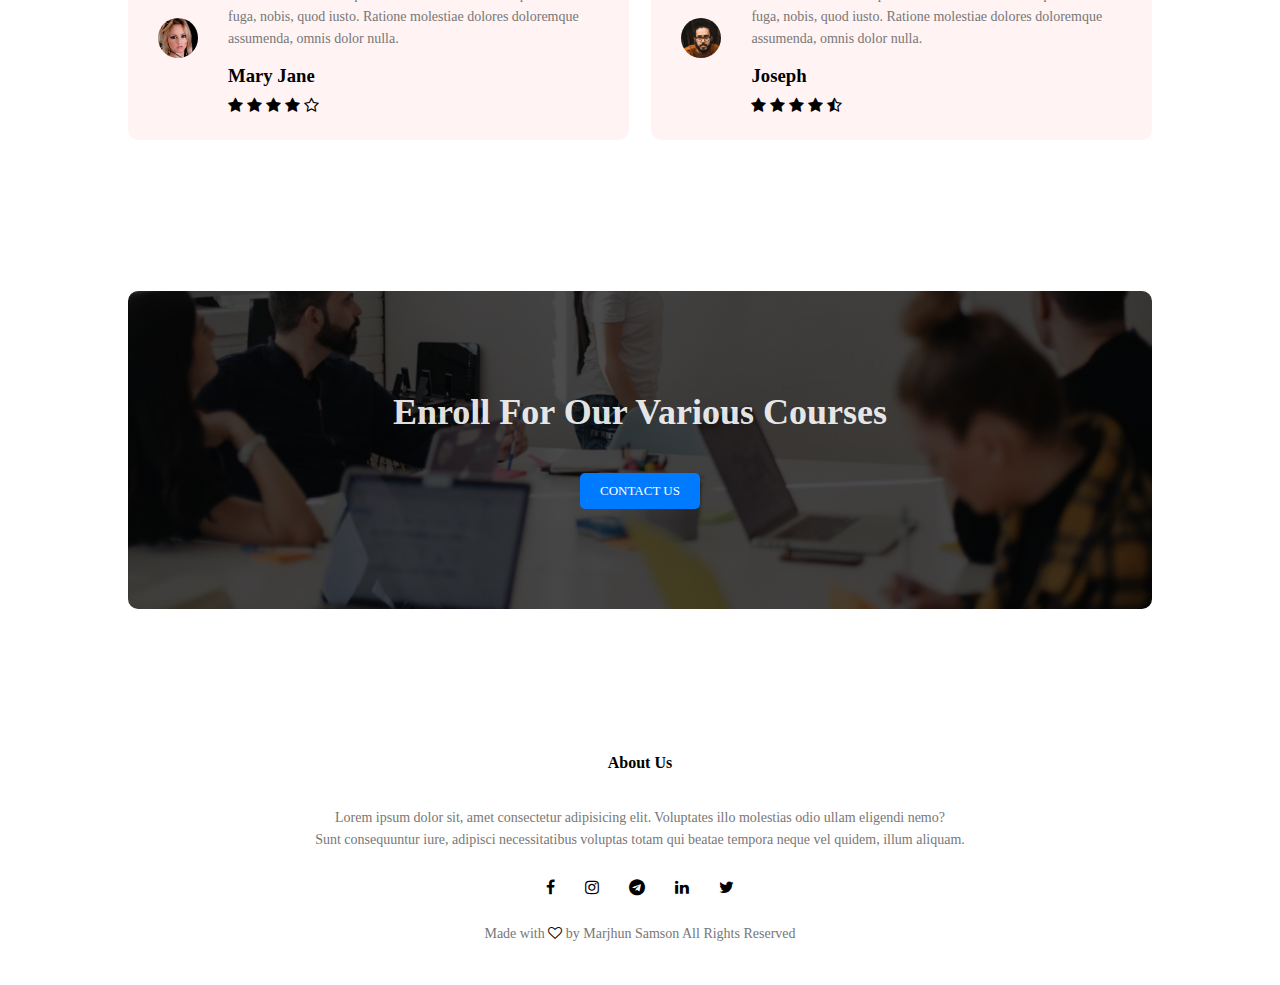
<file: school.html>
<!DOCTYPE html>
<html lang="en">
<head>
    <meta name="viewport" content="width=device-width, initial-scale=1.0">
    <title>School Website</title>
    <link rel="stylesheet" href="style.css">
    <link rel="stylesheet" href="https://stackpath.bootstrapcdn.com/font-awesome/4.7.0/css/font-awesome.min.css">
    <link rel="icon" href="images/FAvicon2.png" type="image/x-icon">
    <style>
        html {
            scroll-behavior: smooth; /* For CSS smooth scroll */
        }
    </style>
</head>
<body>
    <section class="header">
        <nav> 
            <a href="school.html"> <img src="images/IRL.png"> </a>
            <div class="nav-links">
                <ul> 
                    <li> <a href="school.html">Home</a></li>
                    <li> <a href="about.html">About</a></li>
                    <li> <a href="courses.html">Courses</a></li>
                    <li> <a href="blog.html">Blog</a></li>
                    <li> <a href="contact.html">Contact</a></li>
                </ul>
            </div>
        </nav>

        <div class="text-box">
            <h1>Inspiring Minds, Transforming Lives</h1>
            <p> Through innovative teaching methods and personalized learning experiences, 
                we empower every student to reach their full potential
                
            </p>
            <a href="#courses" class="hero-btn">Visit us to know more</a>
        </div>
    </section>

    <!--.....courses.....-->


    <section class="course" id="courses">
        <h1>Courses we offer</h1>
        <p>Encouraging excellence in education through comprehensive programs.</p>

        <div class="row">

            <div class="course-col">
                <h3>Intermediate</h3>
                <p>Lorem ipsum dolor sit amet consectetur adipisicing elit. Reiciendis harum quos, 
                    ratione asperiores in, amet rerum laborum inventore veniam corrupti voluptates enim, 
                    libero eos illum minus perferendis debitis consectetur nemo?</p>
            </div> 
            <div class="course-col">
                <h3>Degree</h3>
                <p>Lorem ipsum dolor sit amet consectetur adipisicing elit. Reiciendis harum quos, 
                    ratione asperiores in, amet rerum laborum inventore veniam corrupti voluptates enim, 
                    libero eos illum minus perferendis debitis consectetur nemo?</p>
            </div> 
            <div class="course-col">
                <h3>Post Graduate</h3>
                <p>Lorem ipsum dolor sit amet consectetur adipisicing elit. Reiciendis harum quos, 
                    ratione asperiores in, amet rerum laborum inventore veniam corrupti voluptates enim, 
                    libero eos illum minus perferendis debitis consectetur nemo?</p>
             </div> 

        </div>


    </section>
    
    
    <!-- .........campus.......... -->


    <section class="campus">
        <h1>Our Global Campus</h1>
        <p>Lorem ipsum dolor sit amet consectetur adipisicing elit.</p>

        <div class="row">
            
            <div class="campus-col">
                <img src="images/london.png">
                <div class="layer">
                    <h3>Campus</h3>
                </div>
            </div>
            <div class="campus-col">
                 <img src="images/washington.png">
                 <div class="layer">
                    <h3>Ipsum</h3>
                </div>
            </div>
            <div class="campus-col">
                 <img src="images/newyork.png">
                 <div class="layer">
                     <h3>Lorem</h3>
                </div>
            </div>

    </section>


     <!-- .........facilities.......... -->
      
     
     <section class="facilities">
        <h1>Our Facilities</h1>
        <p>Lorem ipsum dolor sit amet consectetur adipisicing elit.</p>

        <div class="row">

            <div class="facilities-col">
                <img src="images/library.png">
                <h3>World Class Library</h3>
                <p>Lorem ipsum dolor sit amet consectetur adipisicing elit. Omnis, corporis, 
                    libero harum, explicabo quis ipsam fuga esse aut quibusdam non a. </p>
            </div>
            <div class="facilities-col">
                <img src="images/basketball.png">
                <h3>Largest Play Ground</h3>
                <p>Lorem ipsum dolor sit amet consectetur adipisicing elit. Omnis, corporis, 
                    libero harum, explicabo quis ipsam fuga esse aut quibusdam non a. </p>
            </div>
            <div class="facilities-col">
                <img src="images/cafeteria.png">
                <h3>Tasty and Healthy Food</h3>
                <p>Lorem ipsum dolor sit amet consectetur adipisicing elit. Omnis, corporis, 
                    libero harum, explicabo quis ipsam fuga esse aut quibusdam non a. </p>
            </div>

        </div>

      </section>
      
      <!--  testemonmial section  -->


      <section class="testemonmial">
        <h1>What Our Students Say</h1>
        <p>Lorem ipsum dolor sit amet consectetur, adipisicing elit.</p>
        <div class="row">
            <div class="testemonmial-col">
                <img src="images/user1.jpg" alt="Mary Jane">
                <div>
                    <p>Lorem ipsum dolor sit, amet consectetur adipisicing elit. 
                        Deserunt illo nesciunt laborum quidem ea ullam rerum similique minima fuga, nobis, quod iusto.
                        Ratione molestiae dolores doloremque assumenda, omnis dolor nulla.</p>
                    <h3>Mary Jane</h3>
                    <i class="fa fa-star"></i>
                    <i class="fa fa-star"></i>
                    <i class="fa fa-star"></i>
                    <i class="fa fa-star"></i>
                    <i class="fa fa-star-o"></i>
                </div>
            </div> <!-- Closing the first testimonial column -->
            
            <div class="testemonmial-col">
                <img src="images/user2.jpg" alt="Joseph">
                <div>
                    <p>Lorem ipsum dolor sit, amet consectetur adipisicing elit. 
                        Deserunt illo nesciunt laborum quidem ea ullam rerum similique minima fuga, nobis, quod iusto.
                        Ratione molestiae dolores doloremque assumenda, omnis dolor nulla.</p>
                    <h3>Joseph</h3>
                    <i class="fa fa-star"></i>
                    <i class="fa fa-star"></i>
                    <i class="fa fa-star"></i>
                    <i class="fa fa-star"></i>
                    <i class="fa fa-star-half-o"></i>
                </div>
            </div>

        </div>

      </section>

      <!-- .............. Call to action .............. -->

      <section class="cta">
        <h1>Enroll For Our Various Courses</h1>
        <a href="contact.html#contact" class="hero-btn">CONTACT US</a>

      </section>

      <!-- ..... Footer ..... -->

      <section class="footer">
            <h4>About Us</h4>
            <p>Lorem ipsum dolor sit, amet consectetur adipisicing elit.
                Voluptates illo molestias odio ullam eligendi nemo?<br> 
                Sunt consequuntur iure, adipisci necessitatibus voluptas totam qui beatae tempora neque vel quidem, illum aliquam.</p>

            <div class=" icons">

                <i class="fa fa-facebook"></i>
                <i class="fa fa-instagram"></i>
                <i class="fa fa-telegram"></i>
                <i class="fa fa-linkedin"></i>
                <i class="fa fa-twitter"></i>

            </div>

            <p> Made with <i class="fa fa-heart-o"></i> by 
                Marjhun Samson All Rights Reserved  </p>


      </section>

</body>
</html>
</file>
<file: style.css>
*{
    margin: 0;
    padding: 0;
}
.header{
    min-height: 100vh;
    width:  100%;
    background-image: 
        linear-gradient(rgba(4,9,30,0.7), rgba(4,9,30,0.7)),
        url(images/banner.png);
    background-position: center;
    background-size: cover;
    position: relative;
}
nav{
    display: flex;
    padding: 2% 6%;
    justify-content: space-between;
    align-items: center;
}
nav img{
    width: 150px;
}
.nav-links {
flex: 1;
text-align: right;
}
.nav-links ul li{
    list-style: none;
    display: inline-block;
    padding: 8px 12px;
    position: relative;
}.nav-links ul li::after{
    content: '';
    width: 0px;
    height: 2px;
    background-color: #f44366;
    display: block;
    margin: auto;
    transition: 0.5s;
}
.nav-links ul li:hover::after{
width: 100%;
}
.nav-links ul li a{
    text-decoration: none;
    color: white;
    font-size: 15px;
    font-family: sans-serif;
}
.text-box{
    width: 90%;
    color: white;
    position: absolute;
    top: 50%;
    left: 50%;
    transform: translate(-50%, -50%);
    text-align: center;
}
.text-box h1{
    font-size: 50px;
}
.text-box p{
    margin: 10px 0 40px;
    font-size:  17px;
    color: white;
}
.hero-btn {
    color: #06f0e0e6; 
    text-decoration: none; 
    font-size: 13px; 
    display: inline-block;
    border: 1px solid white;
    padding: 12px 34px;
    position: relative;
    background: transparent;
    cursor: pointer;
}

.hero-btn:hover {
    color: #f9fbfb;
    border: 1px;
    transition: 1s;
}
/* ...........course........... */

.course {
    width: 80%;
    margin: auto;
    text-align: center;
    padding-top: 100px;

}

h1 {
    font-size: 36px;
    font-weight: 600;
}

p{
    color: #777;
    font-size: 14px;
    font-weight: 300;
    line-height: 22px;
    padding: 10px;
}
.row{
    margin-top: 5%;
    display: flex;
    justify-content: space-between;
}
.course-col{
    margin-bottom: 5%;
    box-sizing: border-box;
    transition: 0.5;
    cursor: pointer;
    flex: 1; /* Make columns take equal width */
    transition: transform 0.3s ease, box-shadow 0.3s ease; /* Smooth transition for zoom */
    padding: 20px; /* Add padding for better layout */
    background: #f0eeee; /* Optional: Background color for visibility */
    border-radius: 8px; /* Optional: Rounded corners */
    box-shadow: 0 4px 10px rgba(0, 0, 0, 0.1); /* Optional: Shadow for depth */
}
.course-col:hover{
    transform: scale(1.05); /* Scale the column on hover */
    box-shadow: 0 8px 20px rgba(0, 0, 0, 0.2); /* Optional: Increase shadow on hover */
}
h3{
    text-align: center;
    font-weight: 600;
    margin: 10px 0;
}


/* ............campus........... */

.campus{
    width: 80%;
    margin: auto;
    text-align: center;
    padding-top: 50px;
}
.campus-col{
    flex-basis: 32%;
    border-radius: 10px;
    margin-bottom: 30px;
    position: relative;
    overflow: hidden;
}
.campus-col img{
    width: 100%;
    display: block;
}
.layer{
    background: transparent;
    height: 100%;
    width: 100%;
    position: absolute;
    top: 0;
    left: 0;
    transition: 0.5s;
}
.layer:hover{
    background: rgba(9, 27, 74, 0.248);
}
.layer h3{
    width: 100%;
    font-weight: 500;
    color: white;
    font-size: 26px;
    bottom: 0;
    left: 50%;
    transform: translate(-50%);
    position: absolute;
    opacity: 0;
    transition: 0.5s;
    font-family: Arial, Helvetica, sans-serif;
}
.layer h3:hover{
    bottom: 49%;
     opacity: 1;
     
}

/* ............facilities........... */

.facilities{
     width: 80%;
     margin: auto;
     text-align: center;
     padding: 100px;
}
.facilities-col {
    flex-basis: 31%;
    border-radius: 10px;
    margin-bottom: 5%;
    text-align: left;
    transition: transform 0.3s ease; /* Smooth transition for the entire column */
}
.facilities-col img{
    width: 100%;
    border-radius: 10px;
}
.facilities-col h3,
.facilities-col p {
    margin: 16px 0 15px; /* Margin for both h3 and p */
    transition: transform 0.3s ease; /* Smooth transition for both */
}
.facilities-col:hover h3,
.facilities-col:hover p {
    transform: scale(1.1); /* Scale up both on hover */
}

/*........ testimonial .........*/

.testemonmial{
    width: 80%;
    margin: auto;
    padding-top: 100px;
    text-align: center;
}
.testemonmial-col{
    flex-basis: 44%; /* Each column takes up to 44% of the row */
    border-radius: 10px;
    margin-bottom: 5%;
    text-align: left;
    background: #fff3f3;
    padding: 25px;
    cursor: pointer;
    display: flex; /* Use flexbox for layout inside each column */
    align-items: center; /* Center items vertically */
}
.testemonmial-col img{
    height: 40px;
    margin-left: 5px;
    margin-right: 30px;
    border-radius: 50%;
    flex-shrink: 0; /* Prevent the image from shrinking */
}
.row {
    display: flex; /* Use flexbox to arrange columns */
    justify-content: space-between; /* Space between columns */
    flex-wrap: wrap; /* Allow wrapping on smaller screens */
}
.testemonmial-col p {
    padding: 0;
}
.testemonmial-col h3{
    margin-top: 15px;
    text-align: left;
}


/* ........ CALL TO ACTION SECTION ......... */
.cta {
    margin: 100px auto;
    width: 80%;
    background-image: linear-gradient(rgba(0, 0, 0, 0.7), rgba(0, 0, 0, 0.7)), url(images/banner2.jpg);
    background-position: center;
    background-size: cover; /* Changed from background-color to background-size */
    border-radius: 10px;
    text-align: center;
    padding: 100px 0;
}
.cta h1{
    color: #ffffffe6;
    margin-bottom: 40px;
    padding: 0;
}
.hero-btn {
    display: inline-block;
    padding: 10px 20px; /* Adjust padding for button size */
    color: white; /* Text color */
    background-color: #007BFF; /* Button color */
    border: none;
    border-radius: 5px; /* Rounded corners */
    text-decoration: none; /* Remove underline */
    transition: background-color 0.3s, transform 0.3s; /* Transition effects */
}
.hero-btn:hover {
    background-color: #0056b3; /* Darker button color on hover */
    transform: scale(1.05); /* Slightly enlarge the button */
}

/* ..... Footer.... */

.footer{
     width: 100%;
     text-align: center;
     padding: 30px 0;
}
.footer h4{
    margin-bottom: 25px;
    margin-top: 15px;
    font-weight: 600;
}
.icons .fa{
    color: black;
    margin: 0  13px;
    cursor: pointer;
    padding: 18px 0;
}
.fa-heart-o{
    color: black;
}

/* ...... About us Page ...... */

.sub-header {
    height: 50vh;
    width: 100%;
    background-image: linear-gradient(rgba(4,9,30,0.7), rgba(4,9,30,0.7)),
        url(images/background.jpg);
    background-position: center;
    background-size: cover;
    text-align: center;
    color: white;
}
.sub-header h1 {
    margin-top: 10px;
    text-align: center;
}
.about-us{
    width: 80%;
    margin: auto;
    padding-top: 80px;
    padding-bottom: 50px;

}
.about-col {
    flex-basis: 48%;
    padding: 30px 2px;    
}
.about-col img{
    width: 100%;
}
.about-col h{
    padding: 0;
}
.about-col p{
    padding: 15px 0 25px;
}

/* .......... blog ......... */

.blog-content{
    width: 80%;
    margin: auto;
    padding:  60px 0;
}

.blog-left{
    flex-basis: 65%;
}
.blog-left img{
    width: 100%;
}
.blog-left h2{
    color: #007BFF;
    font-weight: 600;
    margin: 30px 0;

}

.blog-left{
    color: #999;
    padding: 0;
}
.blog-right {
    flex-basis:  32%;

}
.blog-right h3{
    background-color: #06f0e0e6;
    color: white;
    padding: 7px 0;
    font-size: 16px;
    margin-bottom: 20px;
}
.blog-right div{
    display: flex;
    align-items: center;
    justify-content: space-between;
    color: #555;
    padding: 8px;
    box-sizing: border-box;
}
.comment-box{
    border: 1px solid #ccc;
    margin: 50px 0;
    padding: 10px 20px;

}
.comment-box h3{
    text-align: left;
}

.comment-form input,
.comment-form textarea{
    width: 100%;
    padding: 10px;
    margin: 15px 0;
    border: none;
    box-sizing: border-box;
    outline: none;
    background: #f0f0f0;
}
.comment-form button{
    margin: 10px 0;
}

/* .......... contact us ......... */

.location {
    width: 80%;
    margin: auto;
    padding: 80px;
}

.location iframe{
    width: 100%;
}
.contact-us {
   width: 80%;
   margin: auto; 
}
.contact-col {
    flex-basis: 48%;
    margin-bottom: 30px;
    transition: transform 0.3s; /* Smooth transition for zoom effect */    
}
.contact-col:hover {
    transform: scale(1.05); /* Slightly enlarge the element on hover */
}
.contact-col div {
    display: flex;
    align-items: center;
    margin-bottom:  40px;
}
.contact-col div .fa{
    font-size: 28px;
    color: #06f0e0e6;
    margin: 10px;
    margin-right: 30px;
}
.contact-col div p{ 
    padding: 0;

}
.contact-col div h5 {
    font-size: 20px;
    margin-bottom: 5px;
    color: #555;
    font-weight: 400;
}

.contact-col input,
.contact-col textarea{
    width: 100%;
    padding: 15px;
    outline: none;
    border: 1px solid #ccc;
    box-sizing: border-box;
}
.contact-cols {
    flex-basis: 48%;
    margin-bottom: 30px;
}
.contact-cols div {
    display: flex;
    align-items: center;
    margin-bottom:  40px;
}
.contact-cols div h5 {
    font-size: 20px;
    margin-bottom: 5px;
    color: #555;
    font-weight: 400;
}

.contact-cols input,
.contact-cols textarea{
    width: 100%;
    padding: 15px;
    outline: none;
    border: 1px solid #ccc;
    box-sizing: border-box;
}
</file>
